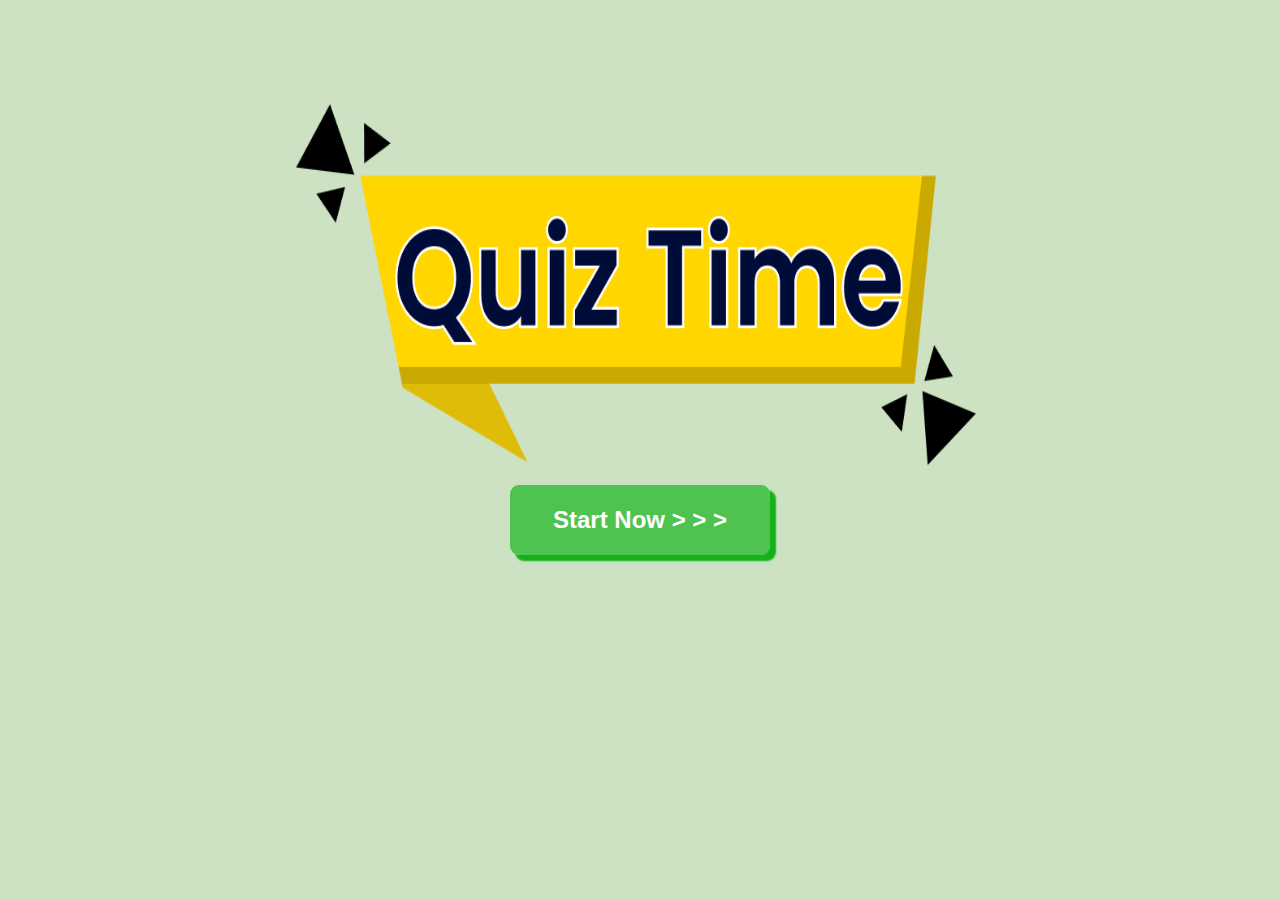
<file: Index.html>
<!DOCTYPE html>
<html lang="en">

<head>
    <meta charset="UTF-8">
    <meta name="viewport" content="width=device-width, initial-scale=1.0">
    <title>Quiz Time</title>
    <link rel="stylesheet" href="./style.css">
</head>
<body>
    <main>
        <div class="home-container">
            <img src="./img/quiz time home.png" alt="main-img">
            <button class="start-btn"> <a href="./first-page.html">Start Now &gt; &gt; &gt;</a></button>
        </div>
    </main>
</body>
</html>
</file>
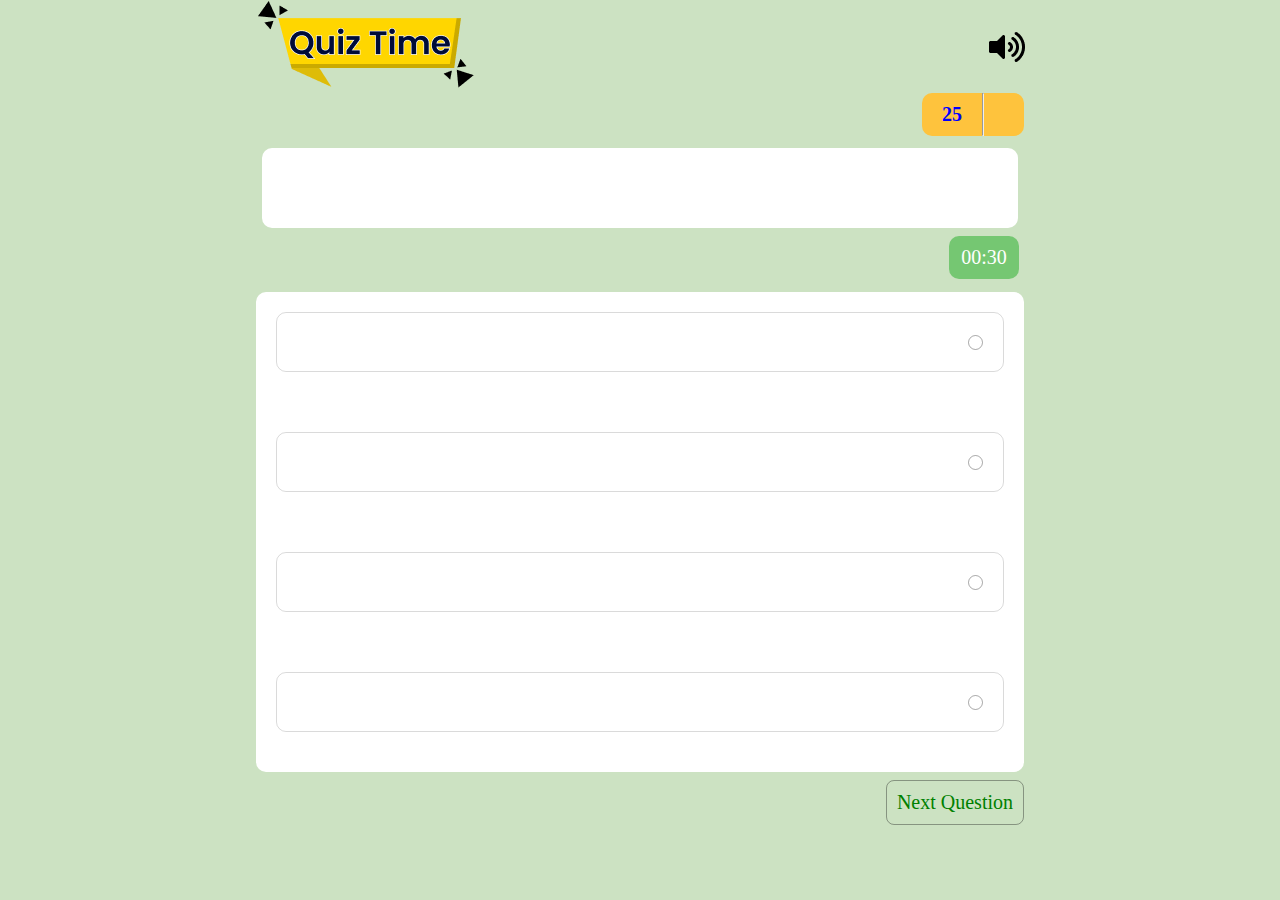
<file: first-page.html>
<!DOCTYPE html>
<html lang="en">

<head>
    <meta charset="UTF-8">
    <meta name="viewport" content="width=device-width, initial-scale=1.0">
    <title>Quiz Time</title>
    <link rel="stylesheet" href="./style.css">
    <script type="module" src="./Js/main.js"></script>
</head>

<body>
    <main class="page-1">
        <header class="header"><img src="./img/heaader img.png" alt="">
            <img class="sound" src="./img/🦆 icon _Volume Up_.png" alt="">
        </header>
        <div class="question-count">
            <span class="total-count-attempt">25</span>
            <hr><span class="total-count"></span>
        </div>
        <div class="content">
            <div class="question">
                <li style="list-style-type: none;" class="question-number"></li>
            </div>
        </div>
       <div class="time"> <span class="timer">00:30</span></div>
        <div class="question-options">
            <div class="bg-div">
                <div class="ans-options">
                    <p class="ans-1"> </p>
                    <span class="check-box"></span>
                </div>
                <div class="ans-options">
                    <p class="ans-2"> </p>
                    <span class="check-box"></span>
                </div>
                <div class="ans-options">
                    <p class="ans-3"> </p>
                    <span class="check-box"></span>
                </div>
                <div class="ans-options">
                    <p class="ans-4"> </p>
                    <span class="check-box"></span>
                </div>
            </div>
        </div>
<div class="btn"><span><a class="next-btn" href="">Next Question</a></span></div>
    </main>

</body>

</html>
</file>
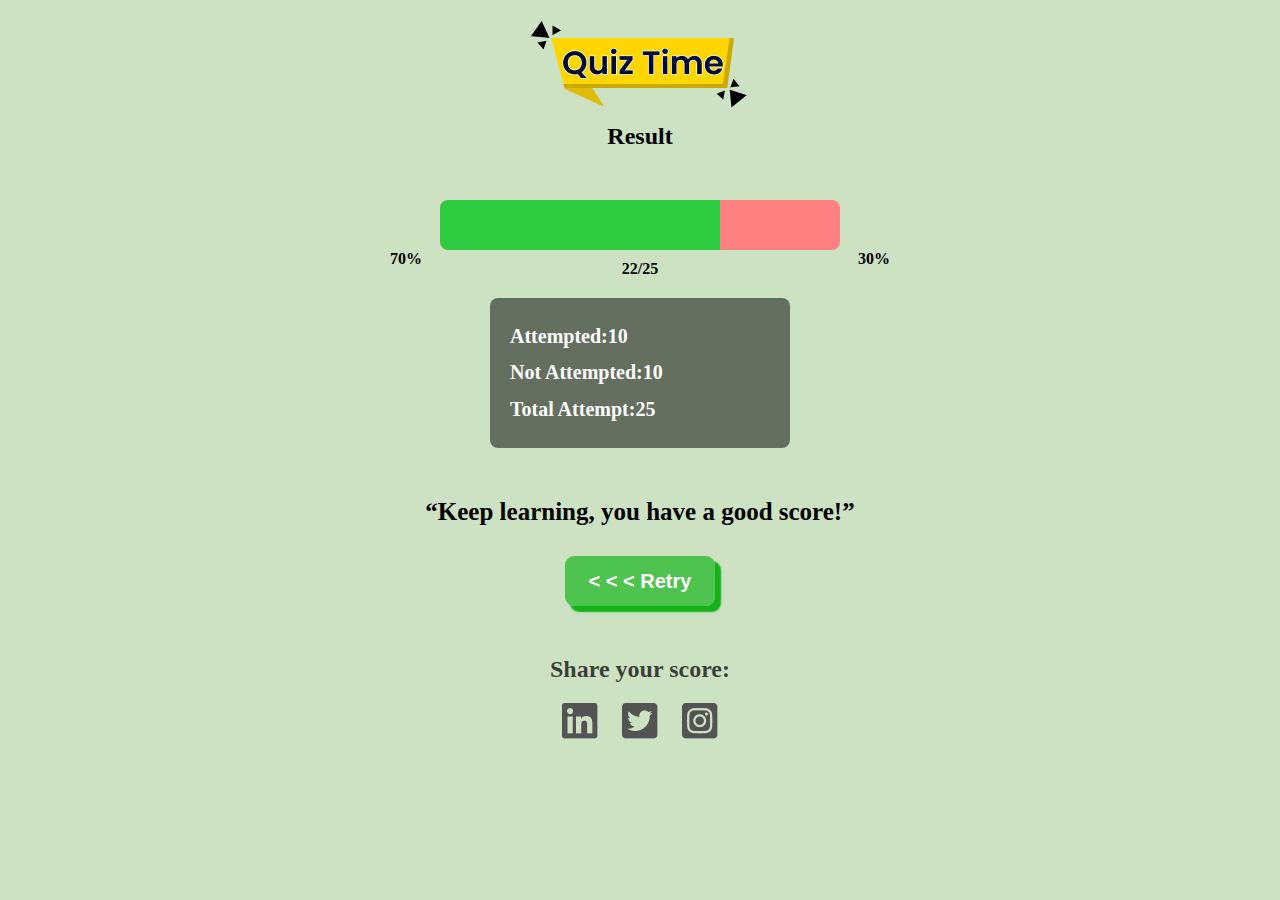
<file: result.html>
<!DOCTYPE html>
<html lang="en">

<head>
    <meta charset="UTF-8">
    <meta name="viewport" content="width=device-width, initial-scale=1.0">
    <title>Quiz Time</title>
    <link rel="stylesheet" href="./style.css">
</head>

<body>

    <div class="result-container">
        <div class="result-img">
            <img src="./img/result.png" alt="result-img">
            <h3>Result</h3>
            <div class="chart-container">
                <div class="bar-background">
                    <div class="bar-fill"></div>
                </div>

                <div class="left-indicator">
                    <div class="dot-line-left"></div>
                    70%
                </div>

                <div class="right-indicator">
                    <div class="dot-line-right"></div>
                    30%
                </div>

                <div class="center-label">22/25</div>
            </div>

            <div class="result-table">

                <p>Attempted:<span class="attempted">10</span></p>
                <p>Not Attempted:<span class="not-attem">10</span></p>
                <p>Total Attempt:<span class="total">25</span></p>
            </div>
            <h1 class="bottom-lable">“Keep learning, you have a good score!”</h1>

            <button class="retry-btn">
                <a href="./first-page.html">
                    < < < Retry</a></button>


            <div class="social-icons">
                <p>Share your score:</p>
                <a href="/"><img src="./img/🦆 icon _LinkedIn_.png" alt="_LinkedIn_"></a>
                <a href="/"><img src="./img/🦆 icon _Twitter Square_.png" alt="_Twitter"></a>
                <a href="/"><img src="./img/🦆 icon _Instagram Square_.png" alt="_Instagram"></a>
            </div>
        </div>

    </div>







</body>

</html>
</file>
<file: style.css>
* {
  margin: 0;
  padding: 0;
  box-sizing: border-box;
}
body {
  background-color: rgba(204, 226, 194, 1);
}
.home-container {
  display: flex;
  align-items: center;
  justify-content: center;
  flex-direction: column;
  flex-wrap: wrap;
}

.home-container img {
  margin-top: 100px;
  width: 700px;
  height: 385px;
}
.home-container button {
  width: 260px;
  height: 70px;
  border: none;
  border-radius: 9px;
  background-color: rgba(53, 189, 57, 0.837);
  box-shadow: rgba(1, 171, 7, 0.908) 5.95px 5.95px 1.6px;
}
.home-container button a {
  text-decoration-line: none;
  color: white;
  font-size: 24px;
  font-weight: bolder;
}

/* Page 1 */

.page-1 {
  width: 100%;
  height: auto;
}

.header {
  width: 100%;
  height: auto;
  display: flex;
  justify-content: space-around;
  align-items: center;
}
.question-count {
  display: flex;
  justify-content: end;
  width: 60%;
  margin: 0 auto;
}
.total-count-attempt {
  color: blue;
  border-radius: 10px 0 0 10px;
  padding: 10px 20px;
  font-size: 20px;
  font-weight: bold;
  text-align: center;
  background-color: rgba(254, 195, 61, 1);
}
.total-count {
  border-radius: 0 10px 10px 0;
  padding: 10px 20px;
  font-size: 20px;
  font-weight: bold;
  text-align: center;
  background-color: rgba(254, 195, 61, 1);
}

.content {
  width: 100%;
  margin-top: 12px;
  display: flex;
  align-items: center;
  justify-content: center;
  flex-direction: column;
  padding: 0 10px;
}
.question {
  width: 60%;
  height: 80px;
  background-color: #fff;
  border-radius: 10px;
  display: flex;
  align-items: center;
}
.question p + li {
  font-size: 20px;
  font-weight: 600;
  padding: 0 10px;
}
.time {
  width: 60%;
  /* border: 1px solid; */
  margin: 0 auto;
  margin-top: 8px;
  height: auto;
  display: flex;
  align-items: center;
  justify-content: flex-end;
  padding: 0 5px;
}
.timer {
  width: 70px;
  padding: 10px;
  border-radius: 10px;
  font-size: 20px;
  font-weight: 600px;
  background-color: rgba(2, 164, 9, 0.43);
  color: white;
  text-align: center;
}

.question-options {
  width: 100%;
  height: auto;
  margin-top: 8px;
  display: flex;
  justify-content: center;
}
.bg-div {
  background-color: #fff;
  width: 60%;
  height: min-content;
  display: flex;
  justify-content: flex-start;
  flex-direction: column;
  padding: 0 20px;
  margin-top: 5px;
  border-radius: 10px;
}

.ans-options {
  margin-top: 20px;
  margin-bottom: 40px;
  width: 100%;
  height: 60px;
  border: 1px solid rgba(0, 0, 0, 0.147);
  border-radius: 10px;
  display: flex;
  align-items: center;
  justify-content: space-between;
  cursor: pointer;
}

.check-box {
  margin: 0 20px;
  width: 15px;
  height: 15px;
  border-radius: 50%;
  border: 1px solid rgba(0, 0, 0, 0.332);
}
.ans-options p {
  font-size: 18px;
  font-weight: 600;
  padding: 20px;
}
.btn {
  width: 60%;
  /* border: 1px solid; */
  margin: 0 auto;
  display: flex;
  justify-content: end;
  margin-top: 8px;
  margin-bottom: 10px;
}
.next-btn {
  float: right;
  font-size: 20px;
  padding: 10px;
  text-decoration-line: none;
  color: green;
  border: 1px solid rgba(19, 19, 19, 0.377);
  border-radius: 8px;
}
.next-btn:hover {
  color: #222121a6;
  transition: all 0.2s ease-in;
}

/* Result Page */
.result-container {
  width: 100%;
  height: 100vh;
}

.result-container .result-img {
  width: 100%;
  height: auto;
  display: flex;
  align-items: center;
  justify-content: center;
  flex-direction: column;
}
.result-img img {
  margin-top: 20px;
  width: auto;
  height: auto;
}

.result-img h3 {
  margin-top: 10px;
  font-size: 24px;
  font-weight: 700;
}

/* Chart */

.chart-container {
  margin-top: 50px;
  position: relative;
  width: 400px;
}

.bar-background {
  width: 100%;
  height: 50px;
  background-color: #ff8080;
  border-radius: 8px;
  position: relative;
  overflow: hidden;
}

.bar-fill {
  height: 100%;
  width: 70%; /* Change this value for progress */
  background-color: #2ecc40;
  border-radius: 8px 0 0 8px;
}

.center-label {
  text-align: center;
  font-weight: bold;
  margin-top: 10px;
}

.left-indicator,
.right-indicator {
  position: absolute;
  font-weight: bold;
}

.left-indicator {
  top: 50px;
  left: -50px;
  /* color:rgba(53, 189, 58, 1); */
}

.right-indicator {
  top: 50px;
  right: -50px;
  /* color:rgba(255, 122, 122, 1); */
}

.result-table {
  margin-top: 20px;
  background-color: rgba(0, 0, 0, 0.51);
  width: 300px;
  height: 150px;
  display: flex;
  align-items: start;
  justify-content: space-around;
  flex-direction: column;
  border-radius: 8px;
  padding: 20px;
  font-size: 20px;
  color: white;
  font-weight: bold;
}

.bottom-lable {
  font-size: 25px;
  margin-top: 50px;
  margin-bottom: 30px;
}

.retry-btn {
  width: 150px;
  height: 50px;
  border: none;

  border-radius: 9px;
  background-color: rgba(53, 189, 57, 0.837);
  box-shadow: rgba(1, 171, 7, 0.908) 5.95px 5.95px 1.6px;
  cursor: pointer;
}

.retry-btn a {
  text-decoration: none;
  font-size: 20px;
  color: #fff;
  font-weight: bold;
}

.social-icons {
  width: 400px;
  text-align: center;
  margin-top: 50px;
}
.social-icons p {
  font-size: 24px;
  font-weight: 700;
  color: rgba(0, 0, 0, 0.726);
}

.social-icons a {
  text-decoration: none;
  margin: 10px;
}

/* Media quire */

@media (max-width: 678px) {
  .header > img:nth-child(1) {
    height: 60px;
  }
  .header > img:nth-child(2) {
    height: 30px;
  }
  .total-count-attempt,
  .total-count {
    padding: 5px 10px;
    font-size: 16px;
  }

  .question-count {
    float: inline-end;
    margin-right: 10px;
    margin-bottom: 5px;
  }
  .content {
    padding: 0 10px;
  }
  .question {
    width: 100%;
    height: 50px;
  }
  .time {
    width: 100%;
  }
  .timer {
    margin-right: 10px;
    font-size: 16px;
    padding: 5px 10px;
  }
  .question-options {
    margin-top: 10px;
  }
  .bg-div {
    width: 100%;
    margin: 5px 10px;
  }
  .ans-options {
    margin-top: 10px;
    margin-bottom: 20px;
    height: 40px;
  }
  .btn{
    width: 100%;
  }
  .next-btn {
    margin-right: 10px;
    padding: 8px;
    font-size: 16px;
  }
}
</file>
